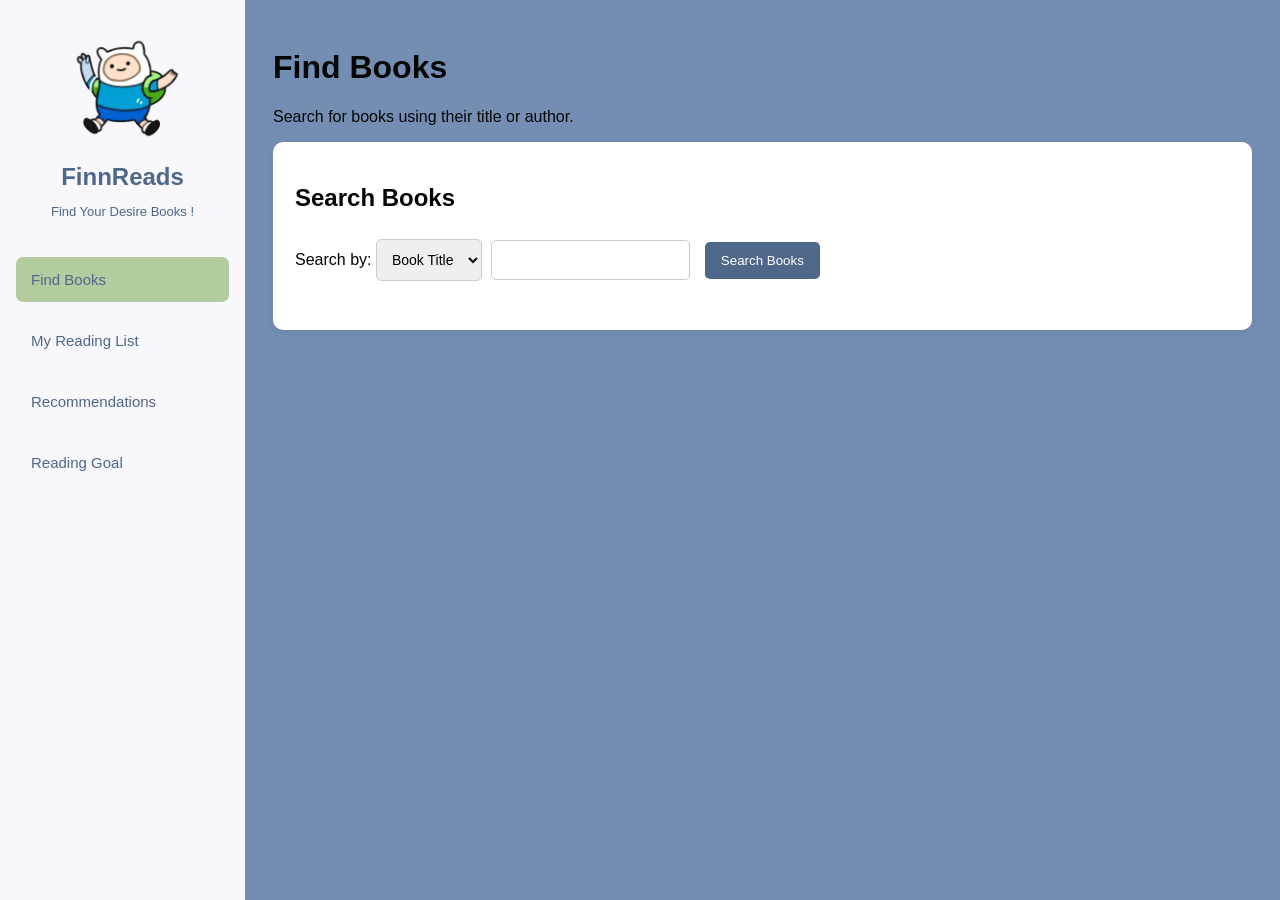
<file: index.html>
<!DOCTYPE html>
<html lang="en">
<head>
    <meta charset="UTF-8">
    <meta name="viewport" content="width=device-width, initial-scale=1.0">
    <meta http-equiv="Content-Security-Policy"
      content="default-src 'self'; script-src 'self'; style-src 'self' 'unsafe-inline'; img-src 'self' https://covers.openlibrary.org data:; connect-src 'self' https://openlibrary.org;">
    <title>Find Books - Book Finder</title>
    <link rel="stylesheet" href="style.css">
    <script src="script.js" defer></script>
</head>
<body>

<div class="app-layout">

    <aside class="sidebar">
        <div class="sidebar-logo">
            <img src="images/finnNew.png" alt="Book logo">
        </div>
        <h2>FinnReads</h2>
        <p>Find Your Desire Books !</p>

        <nav>
            <a class="menu-link active-menu" href="SearchBook.html">Find Books</a>
            <a class="menu-link" href="reading_list.html">My Reading List</a>
            <a class="menu-link" href="recommendations.html">Recommendations</a>
            <a class="menu-link" href="reading_goal.html">Reading Goal</a>
        </nav>
    </aside>

    <main class="main-content">
        <div class="container">
            
            <h1>Find Books</h1>
            <p>Search for books using their title or author.</p>

            <section class="section">
                <h2>Search Books</h2>

                <label for="searchType">Search by:</label>

                <select id="searchType">
                    <option value="title">Book Title</option>
                    <option value="author">Author</option>
                </select>

                <input
                    type="text"
                    id="searchInput"
                >

                <button id="searchButton">Search Books</button>

                <p id="message" class="message"></p>

                <div id="results" class="book-grid"></div>
            </section>

        </div>
    </main>

</div>

</body>
</html>
</file>
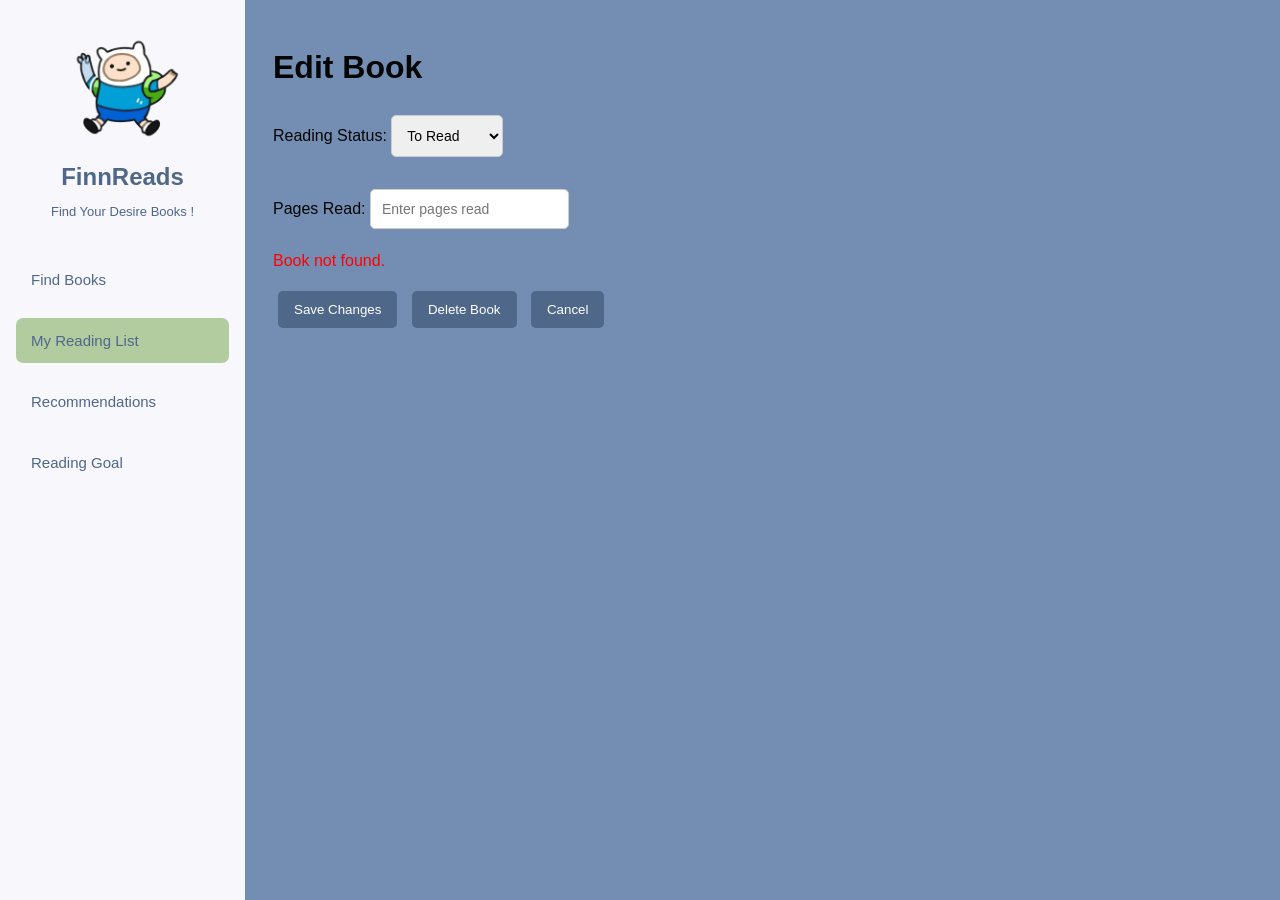
<file: edit_book.html>
<!DOCTYPE html>
<html lang="en">

<head>
    <meta charset="UTF-8">
    <meta name="viewport" content="width=device-width, initial-scale=1.0">
    <title>Edit Book - FinnReads</title>
    <link rel="stylesheet" href="style.css">
</head>

<body>

    <div class="app-layout">

        <aside class="sidebar">

            <div class="sidebar-logo">
                <img src="images/finnNew.png" alt="Book logo">
            </div>

            <h2>FinnReads</h2>
            <p>Find Your Desire Books !</p>

            <nav>
                <a class="menu-link" href="SearchBook.html">Find Books</a>
                <a class="menu-link active-menu" href="reading_list.html">My Reading List</a>
                <a class="menu-link" href="recommendations.html">Recommendations</a>
                <a class="menu-link" href="reading_goal.html">Reading Goal</a>
            </nav>

        </aside>

        <main class="main-content">

            <h1>Edit Book</h1>

            <div id="editBookDetails">
                <div id="editBookCover" class="edit-book-cover"></div>
                <h2 id="editBookTitle"></h2>

                <label for="editStatus">Reading Status:</label>

                <select id="editStatus">
                    <option value="To Read">To Read</option>
                    <option value="Reading">Reading</option>
                    <option value="Completed">Completed</option>
                </select>

                <br><br>

                <label for="editPages">Pages Read:</label>

                <input
                    type="number"
                    id="editPages"
                    placeholder="Enter pages read"
                >

                <p id="editError" style="color: red;"></p>

                <button id="saveEditButton">Save Changes</button>

                <button id="deleteEditButton">Delete Book</button>

                <button onclick="window.location.href='reading_list.html'">
                    Cancel
                </button>

            </div>

        </main>

    </div>

    <script src="script.js"></script>

</body>
</html>
</file>
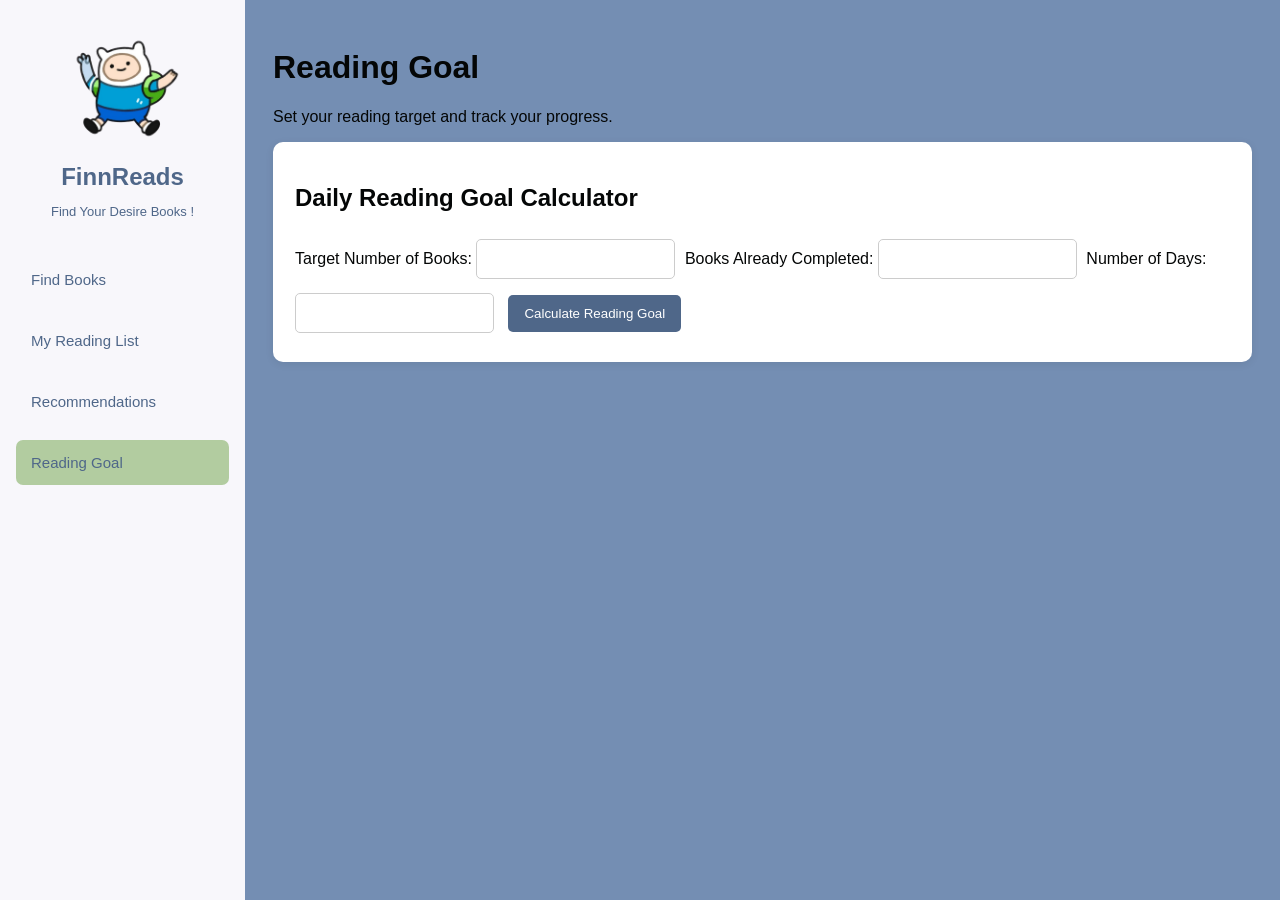
<file: reading_goal.html>
<!DOCTYPE html>
<html lang="en">
<head>
    <meta charset="UTF-8">
    <meta name="viewport" content="width=device-width, initial-scale=1.0">
<meta http-equiv="Content-Security-Policy"
      content="default-src 'self'; script-src 'self'; style-src 'self' 'unsafe-inline'; img-src 'self' https://covers.openlibrary.org data:; connect-src 'self' https://openlibrary.org;">
    <title>Reading Goal - Book Finder</title>
    <link rel="stylesheet" href="style.css">
    <script src="script.js" defer></script>
</head>
<body>

<div class="app-layout">

    <aside class="sidebar">
        <div class="sidebar-logo">
        <div class="sidebar-logo">
            <img src="images/finnNew.png" alt="Book logo">
        </div>
        <h2>FinnReads</h2>
        <p>Find Your Desire Books !</p>

        <nav>
            <a class="menu-link" href="SearchBook.html">Find Books</a>
            <a class="menu-link" href="reading_list.html">My Reading List</a>
            <a class="menu-link" href="recommendations.html">Recommendations</a>
            <a class="menu-link active-menu" href="reading_goal.html">Reading Goal</a>
        </nav>
    </aside>

    <main class="main-content">
        <div class="container">

            <h1>Reading Goal</h1>
            <p>Set your reading target and track your progress.</p>

            <section class="section">
                <h2>Daily Reading Goal Calculator</h2>

                <label for="targetBooks">Target Number of Books:</label>
                <input type="number" id="targetBooks" min="1" >

                <label for="completedBooks">Books Already Completed:</label>
                <input type="number" id="completedBooks" min="0">

                <label for="goalDays">Number of Days:</label>
                <input type="number" id="goalDays" min="1">

                <button id="goalButton">Calculate Reading Goal</button>

                <div id="goalResult"></div>
            </section>

        </div>
    </main>

</div>

</body>
</html>
</file>
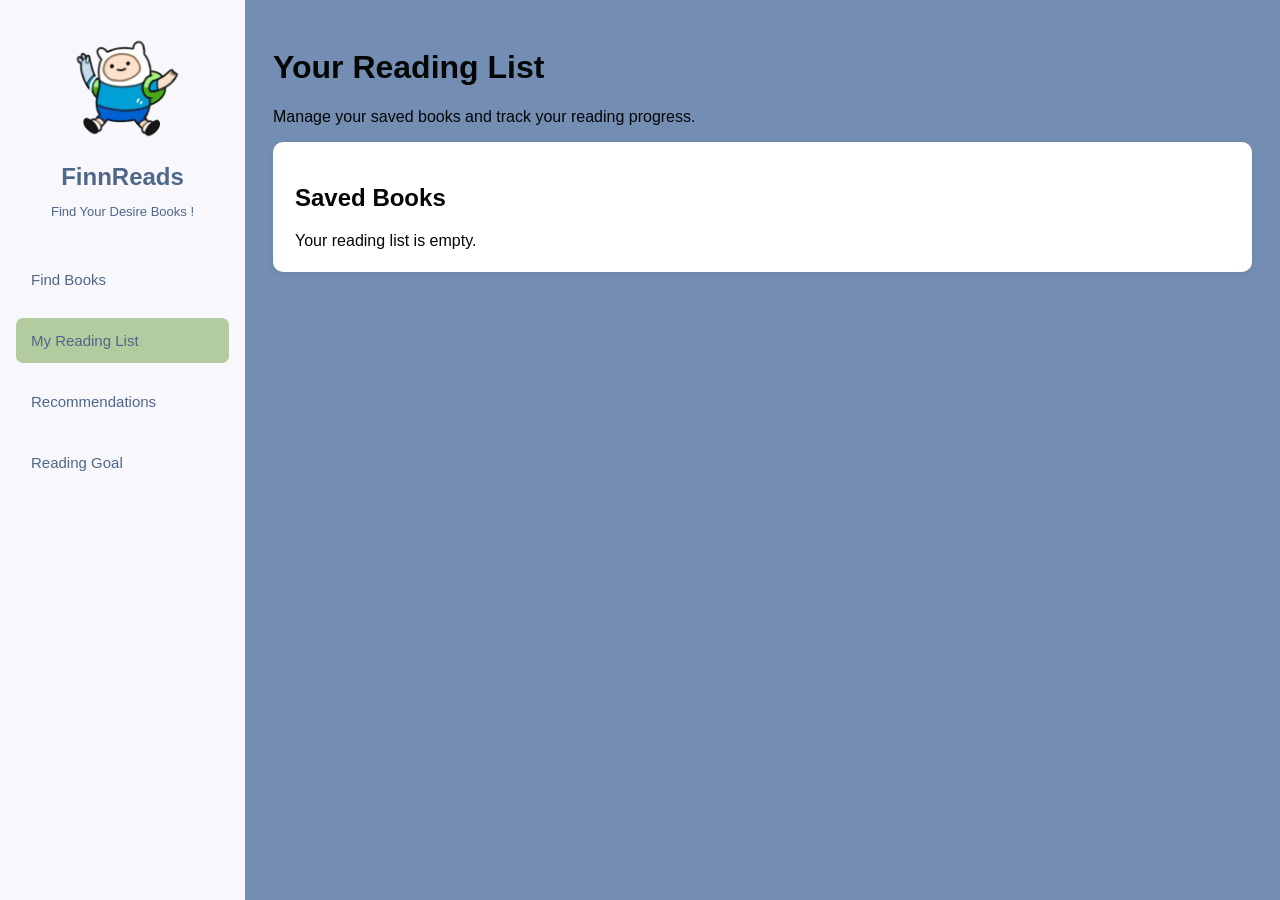
<file: reading_list.html>
<!DOCTYPE html>
<html lang="en">
<head>
    <meta charset="UTF-8">
    <meta name="viewport" content="width=device-width, initial-scale=1.0">
    <meta http-equiv="Content-Security-Policy"
      content="default-src 'self'; script-src 'self'; style-src 'self' 'unsafe-inline'; img-src 'self' https://covers.openlibrary.org data:; connect-src 'self' https://openlibrary.org;">
    <title>My Reading List - Book Finder</title>
    <link rel="stylesheet" href="style.css">
    <script src="script.js" defer></script>
</head>
<body>

<div class="app-layout">
    <aside class="sidebar">
        <div class="sidebar-logo">
            <img src="images/finnNew.png" alt="Book logo">
        </div>
        <h2>FinnReads</h2>
        <p>Find Your Desire Books !</p>

        <nav>
            <a class="menu-link" href="SearchBook.html">Find Books</a>
            <a class="menu-link active-menu" href="reading_list.html">My Reading List</a>
            <a class="menu-link" href="recommendations.html">Recommendations</a>
            <a class="menu-link" href="reading_goal.html">Reading Goal</a>
        </nav>
    </aside>

    <main class="main-content">
        <div class="container">

            <h1>Your Reading List</h1>
            <p>Manage your saved books and track your reading progress.</p>

            <section class="section">
                <h2>Saved Books</h2>

                <p id="listMessage" class="message"></p>

                <div id="readingList" class="book-grid"></div>
            </section>

        </div>
    </main>

</div>

</body>
</html>
</file>
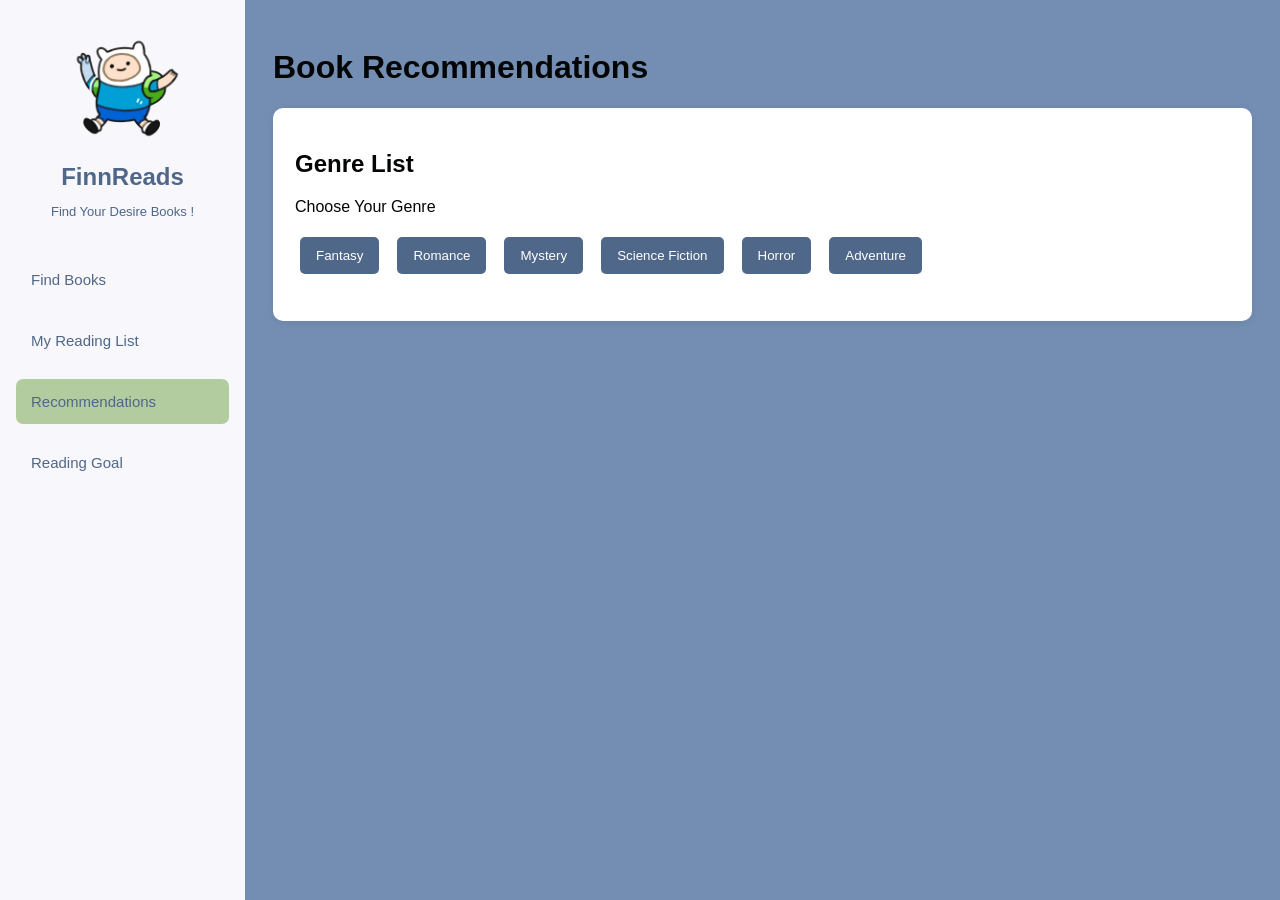
<file: recommendations.html>
<!DOCTYPE html>
<html lang="en">
<head>
    <meta charset="UTF-8">
    <meta name="viewport" content="width=device-width, initial-scale=1.0">
    <meta http-equiv="Content-Security-Policy"
      content="default-src 'self'; script-src 'self'; style-src 'self' 'unsafe-inline'; img-src 'self' https://covers.openlibrary.org data:; connect-src 'self' https://openlibrary.org;">
    <title>Recommendations - Book Finder</title>
    <link rel="stylesheet" href="style.css">
    <script src="script.js" defer></script>
</head>
<body>

<div class="app-layout">
    <aside class="sidebar">
        <div class="sidebar-logo">
            <img src="images/finnNew.png" alt="Book logo">
        </div>
        <h2>FinnReads</h2>
        <p>Find Your Desire Books !</p>

        <nav>
            <a class="menu-link" href="SearchBook.html">Find Books</a>
            <a class="menu-link" href="reading_list.html">My Reading List</a>
            <a class="menu-link active-menu" href="recommendations.html">Recommendations</a>
            <a class="menu-link" href="reading_goal.html">Reading Goal</a>
        </nav>
    </aside>

    <main class="main-content">
        <div class="container">

            <h1>Book Recommendations</h1>

            <section class="section">
                <h2>Genre List</h2>
                <p>Choose Your Genre</p>

                <div class="genre-buttons">
                    <button class="genre-button" data-genre="fantasy">Fantasy</button>
                    <button class="genre-button" data-genre="romance">Romance</button>
                    <button class="genre-button" data-genre="mystery">Mystery</button>
                    <button class="genre-button" data-genre="science fiction">Science Fiction</button>
                    <button class="genre-button" data-genre="horror">Horror</button>
                    <button class="genre-button" data-genre="adventure">Adventure</button>
                </div>

                <p id="recommendMessage" class="message"></p>

                <div id="recommendResults" class="book-grid"></div>
            </section>

        </div>
    </main>

</div>

</body>
</html>
</file>
<file: style.css>
* {
    box-sizing: border-box;
}

/* GENERAL */
body {
    font-family: Arial, sans-serif;
    background: #748eb3;
    margin: 0;
    color: #040606;
}

h1, h2, h3 {
    color: #040606;
}

/* MAIN LAYOUT */
.app-layout {
    display: flex;
    min-height: 100vh;
}

/* SIDEBAR */
.sidebar {
    width: 245px;
    min-width: 245px;
    background: #f8f7fb;
    color: #4f6789;
    padding: 28px 16px;
}

.sidebar h2 {
    color: #4f6789;
    margin: 0 0 8px;
    padding: 0 12px;
}

.sidebar p {
    color: #4f6789;
    font-size: 13px;
    padding: 0 12px;
    margin-bottom: 30px;
}

/* SIDEBAR IMAGE */
.sidebar-logo {
    text-align: center;
    margin-bottom: 15px;
}

.sidebar-logo img {
    width: 120px;
    height: 120px;
    object-fit: contain;
    display: block;
    margin: 0 auto;
}

/* SIDEBAR NAVIGATION */
.sidebar nav {
    display: flex;
    flex-direction: column;
}
/* CENTRE SIDEBAR HEADING AND TAGLINE ON ALL PAGES */
.sidebar h2,
.sidebar p {
    text-align: center;
}
.menu-link {
    display: block;
    width: 100%;
    text-decoration: none;
    text-align: left;
    margin: 8px 0;
    padding: 14px 15px;
    border-radius: 7px;
    background: transparent;
    color: #4f6789;
    font-size: 15px;
}

.menu-link:hover,
.menu-link.active-menu {
    background: #b2cca0;
}

/* MAIN CONTENT */
.main-content {
    flex: 1;
    min-width: 0;
    padding: 28px;
}

.container {
    max-width: 1200px;
    margin: auto;
}

/* SECTIONS */
.section {
    background: white;
    padding: 22px;
    margin-bottom: 25px;
    border-radius: 10px;
    box-shadow: 0 2px 8px rgba(0, 0, 0, 0.08);
}

/* INPUTS AND BUTTONS */
input, select {
    padding: 11px;
    margin: 7px 5px 7px 0;
    border: 1px solid #ccc;
    border-radius: 5px;
    font-size: 14px;
}

button {
    padding: 11px 16px;
    margin: 5px;
    background:  #4f6789;
    color: white;
    border: none;
    border-radius: 5px;
    cursor: pointer;
}

button:hover {
    background: #392d5c;
}

label {
    display: inline-block;
    margin-top: 10px;
}

.message {
    margin-top: 12px;
    font-weight: bold;
}

/* BOOK CARDS */
.book-grid {
    display: grid;
    grid-template-columns: repeat(auto-fill, minmax(190px, 1fr));
    gap: 18px;
    margin-top: 20px;
}

.book-card,
.saved-book-card {
    background: white;
    border: 1px solid #ddd;
    border-radius: 8px;
    padding: 15px;
    text-align: center;
}

.book-card img,
.saved-book-card img {
    width: 120px;
    height: 170px;
    object-fit: contain;
    margin-bottom: 10px;
}

.book-card h3,
.saved-book-card h3 {
    font-size: 17px;
    color: #392d5c;
}

.book-card p,
.saved-book-card p {
    font-size: 14px;
    line-height: 1.5;
}

.saved-book-card select,
.saved-book-card input,
.saved-book-card button {
    width: 100%;
    margin: 6px 0;
}
.book-cover-placeholder {
    width: 120px;
    height: 170px;
    background: #e9e3f2;
    color: #59468b;
    display: flex;
    flex-direction: column;
    justify-content: center;
    align-items: center;
    margin: 0 auto 10px;
    border-radius: 5px;
    border: 1px solid #d5cce3;
    text-align: center;
}

.book-cover-placeholder span {
    font-size: 35px;
}

.book-cover-placeholder p {
    font-size: 13px;
    font-weight: bold;
}

/* GENRE BUTTONS */
.genre-buttons {
    display: flex;
    flex-wrap: wrap;
    gap: 8px;
}

/* READING GOAL */
.calculator-result {
    background: #f1eef8;
    padding: 15px;
    border-radius: 8px;
    margin-top: 15px;
}

.progress-container {
    background: #ddd;
    height: 18px;
    border-radius: 10px;
    overflow: hidden;
    margin-top: 10px;
}

.progress-bar {
    background: #59468b;
    height: 100%;
    width: 0%;
    transition: width 0.4s;
}

/* MOBILE RESPONSIVE */
@media (max-width: 700px) {

    .app-layout {
        flex-direction: column;
    }

    .sidebar {
        width: 100%;
        min-width: 0;
        padding: 18px 12px;
    }

    .sidebar p {
        margin-bottom: 12px;
    }

    .sidebar nav {
        flex-direction: row;
        flex-wrap: wrap;
    }

    .menu-link {
        width: auto;
        margin: 3px;
    }

    .main-content {
        padding: 14px;
    }

    input, select {
        max-width: 100%;
    }

    /* EDIT BOOK COVER */

.edit-book-cover {
    text-align: center;
    margin: 20px 0;
}

.edit-book-cover img {
    width: 150px;
    height: 210px;
    object-fit: contain;
    border-radius: 5px;
}
}
</file>
